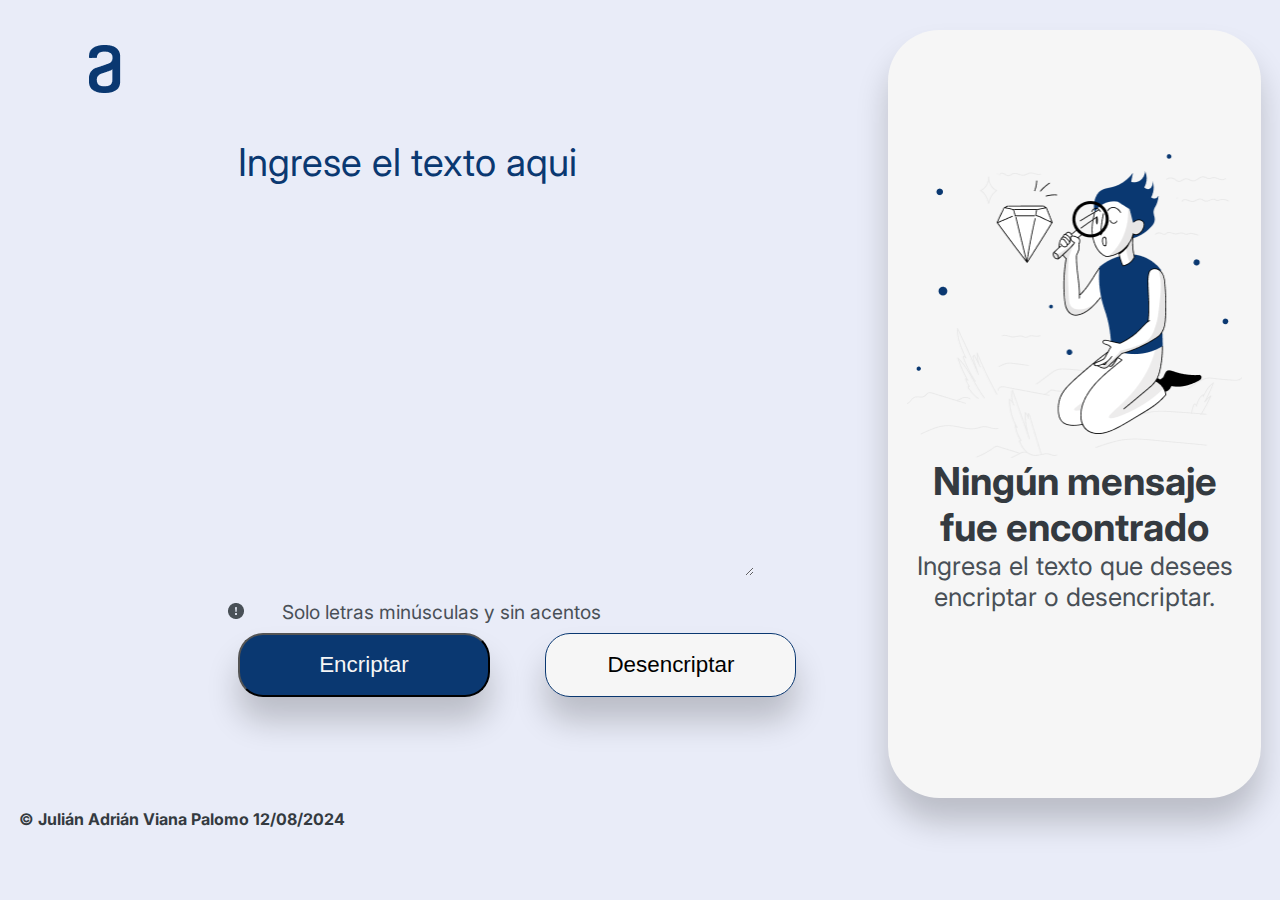
<file: index.html>
<!DOCTYPE html>
<html lang="es/es-mx">
<head>
    <meta charset="UTF-8">
    <meta name="viewport" content="width=device-width, initial-scale=1.0">
    <title>Encriptador CHallenge 1 ALURA-LATAM</title>
    <link rel="stylesheet" href="./style/encriptador.css">
    <link rel="shortcut icon" href="./assest/alura2.jpeg" type="image/x-icon">
    
</head>
<body>
    
    <header>
        <img class="logo_alura" src="./assest/alurafigma.png" alt="logo_alura" >
        <!-- <nav class="header_menu">
            <a class="header_menu_links" href="encriptadorfigma.html">Encriptador Figma</a>
           <a class="header_menu_links" href="encriptador_personalizado.html">Encriptador Death Note</a>
        </nav> -->  
    </header>

    <main class="presentacion">
        <section class="presentacion_contenido">
            <form class="form">
                <textarea class="textarea" id="textarea_in" placeholder="Ingrese el texto aqui" required></textarea>
                <div class="sugerencia">
                    <span> <img src="./assest/advertencia.png"> </span>
                    <p id="condicion">Solo letras minúsculas y sin acentos</p>
                </div>
                <div class="botones">
                    <input class="encriptar" id="encriptar" type="button" value="Encriptar">
                    <input class="desencriptar" id="desencriptar" type="button" value="Desencriptar">
                </div>
            </form>
        </section>
        <section class="mensaje">
            <div class="mensaje_inicial" id="initial">
                <img class="mensaje_inicial_imagen" src="./assest/Muñeco.png" alt="muñeco_de_ilustracion">
                <h2 class="mensaje_inicial_titulo">Ningún mensaje fue encontrado</h2>
                <p class="mensaje_inicial_parrafo">Ingresa el texto que desees encriptar o desencriptar.</p>
            </div>
            <div class="mensaje_final" id="final">
                <textarea class="mensaje_final_encriptado" id="textarea_out" readonly></textarea>
                <input class="copiar" id="copiar" type="button" value="copiar">
            </div>
            
        </section>
    </main>
    <footer class="footer">
        <p class="copyright"> &copy; Julián Adrián Viana Palomo 12/08/2024</p>
    </footer>
    <script src="./JS/logigencriptador.js"></script>
</body>

</html>
</file>
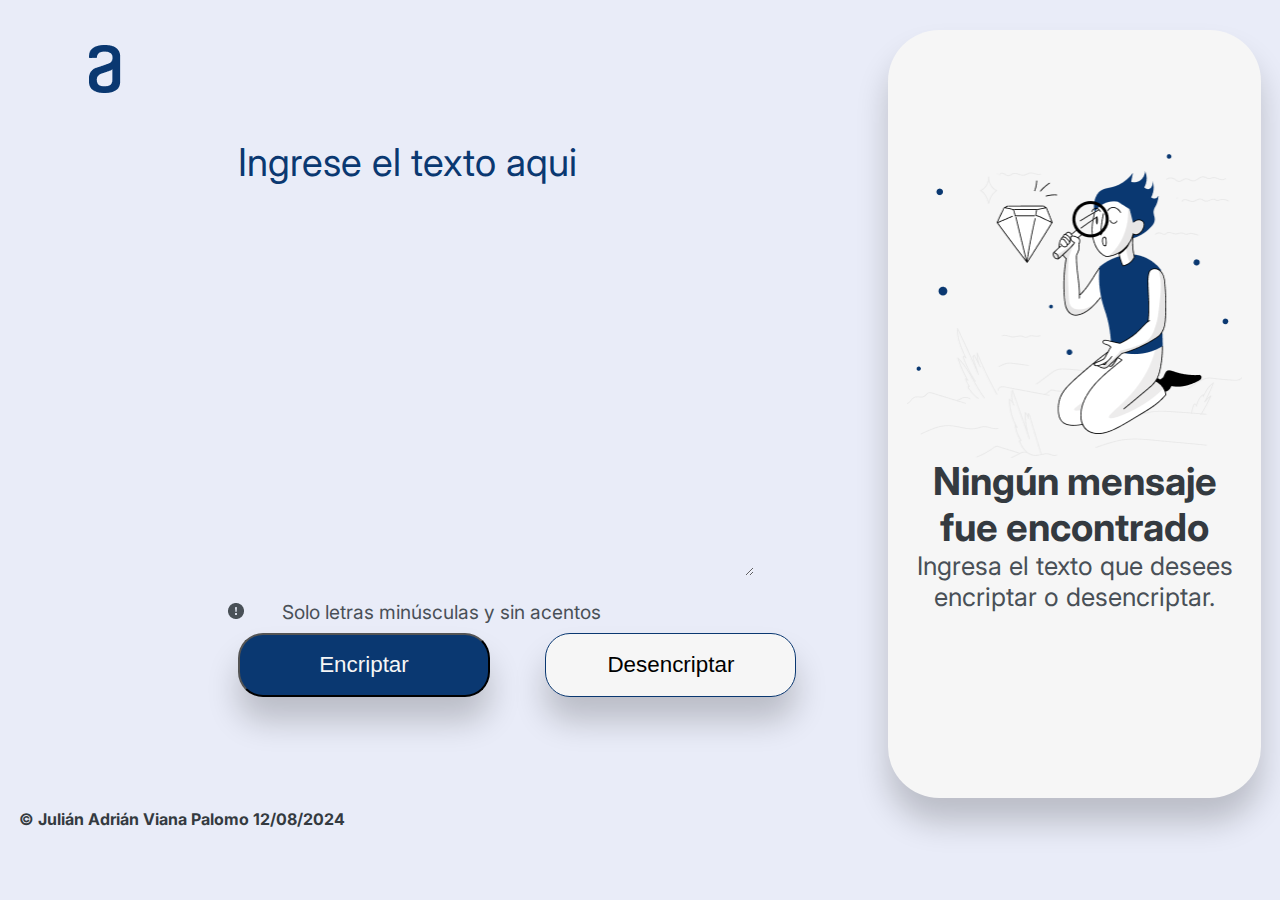
<file: encriptadorfigma.html>
<!DOCTYPE html>
<html lang="es/es-mx">
<head>
    <meta charset="UTF-8">
    <meta name="viewport" content="width=device-width, initial-scale=1.0">
    <title>Encriptador CHallenge 1 ALURA-LATAM</title>
    <link rel="stylesheet" href="./style/encriptador.css">
    <link rel="shortcut icon" href="./assest/alura2.jpeg" type="image/x-icon">
    
</head>
<body>
    
    <header>
        <img class="logo_alura" src="./assest/alurafigma.png" alt="logo_alura" >
        <!-- <nav class="header_menu">
            <a class="header_menu_links" href="encriptadorfigma.html">Encriptador Figma</a>
           <a class="header_menu_links" href="encriptador_personalizado.html">Encriptador Death Note</a>
        </nav> -->  
    </header>

    <main class="presentacion">
        <section class="presentacion_contenido">
            <form class="form">
                <textarea class="textarea" id="textarea_in" placeholder="Ingrese el texto aqui" required></textarea>
                <div class="sugerencia">
                    <span> <img src="./assest/advertencia.png"> </span>
                    <p id="condicion">Solo letras minúsculas y sin acentos</p>
                </div>
                <div class="botones">
                    <input class="encriptar" id="encriptar" type="button" value="Encriptar">
                    <input class="desencriptar" id="desencriptar" type="button" value="Desencriptar">
                </div>
            </form>
        </section>
        <section class="mensaje">
            <div class="mensaje_inicial" id="initial">
                <img class="mensaje_inicial_imagen" src="./assest/Muñeco.png" alt="muñeco_de_ilustracion">
                <h2 class="mensaje_inicial_titulo">Ningún mensaje fue encontrado</h2>
                <p class="mensaje_inicial_parrafo">Ingresa el texto que desees encriptar o desencriptar.</p>
            </div>
            <div class="mensaje_final" id="final">
                <textarea class="mensaje_final_encriptado" id="textarea_out" readonly></textarea>
                <input class="copiar" id="copiar" type="button" value="copiar">
            </div>
            
        </section>
    </main>
    <footer class="footer">
        <p class="copyright"> &copy; Julián Adrián Viana Palomo 12/08/2024</p>
    </footer>
    <script src="./JS/logigencriptador.js"></script>
</body>

</html>
</file>
<file: style/encriptador.css>
@import url('https://fonts.googleapis.com/css2?family=Charis+SIL:ital,wght@0,400;0,700;1,400;1,700&family=Inter:ital,opsz,wght@0,14..32,100..900;1,14..32,100..900&family=Pinyon+Script&display=swap');

/*RESET*/
*{
    padding: 0;
    margin: 0;
    box-sizing: border-box;
}

/*GENERAL*/

:root{
    --color_texto_principal:#000000;
    --color_text_secundario:#f6f6f6;
    --color_principal: #E9ECF8 ;
    --color_secundario: #0A3871;
    --color_tercerario: #495057;
    --color_tercerario2: #343A40;
    --fuente_inter: "Inter", sans-serif;
    --fuente_Charis: "Charis SIL", serif;
    --fuente_Pinyon: "Pinyon Script", cursive;
}
html {
    font-size: 100%;
}
body {
    background-color: var(--color_principal);
    font-family: var(--fuente_inter);
    display: flex;
    flex-direction: column;
    justify-content:space-between;
    padding: 1.5%;
    gap: 10%;
}

.header{
    margin-bottom: 5.6rem;
    position: relative; /* Asegúrate de que el header tenga un position relativo */
    z-index: 1; /* Coloca el header en un nivel inferior para permitir la superposición */
}
/*Parte de la navegacion cancelada
Pagina personalizad no terminada
.header_menu{
    display: flex;
    gap: 10%;
    padding-top: 2.5%;
    padding-left: 15%;

}
.header_menu_links{
    font-family: var(--fuente_inter);
    font-size: 1.5rem;
    font-weight: 600;
    color: var(--color_secundario);
    text-decoration: none;
    border-bottom: 6px solid var(--color_secundario)
}*/
.logo_alura{
    padding: 2% 2% 1% 2%;
    position: absolute;
}

/*Presentacion de la pagina*/
.presentacion{
    display: flex;
    align-items: center;
    justify-content: space-between; 
    position: realtive;
}
.presentacion_contenido{
    width: 50%;
    padding-left: 10%;
    padding-top:8%;
    display: flex;
    flex-direction: column;
    gap: 40px;
}
/*
Parte izquierda para recibir palabras
config. Textarea
config. Advertencia
config. Botnoes encriptar y desencriptar
*/
.form{
    width: 110%;
    margin-left: 15%;
    margin-bottom: 6.4rem;
    padding: 2% 2% 1% 2%;
  
}
/*config. Textarea*/
.textarea{
    position: relative;
    background-color: var(--color_principal);
    caret-color: var(--color_secundario);
    color: var(--color_secundario);
    font-family: var(--fuente_inter);
    font-size: 2.4rem;
    width: 100%;
    height: 28rem;
    padding: 2%;
    border: none;
    margin-bottom: 1.4rem;
}
.textarea::placeholder{
    color: var(--color_secundario);
    font-size: 2.4rem;
    font-family: var(--fuente_inter);
}
.textarea:focus {
    outline: 2px solid var(--color_secundario);
} 


/*config. Advertencia*/

.sugerencia{
    display: flex;
    flex-direction: row;
    align-items: center;
    gap: 2.4rem;
    color: var(--color_tercerario);
    line-height: 1.2rem;
    font-size: 1.2rem;
}
/*config. botones */

.botones{
    display: flex;
    flex-direction: row;
    width: 110%;
    gap: 10%;
    padding: 2% 2% 1% 2%;
    margin: 0 auto;
    border: none;
    justify-content: space-between;
}
.encriptar{
    width: 22rem;
    height: 4rem;
    border-radius: 25px;  
    background-color: var(--color_secundario);
    color: var(--color_text_secundario);
    box-shadow: 0 24px 32px rgba(0, 0, 0, .2);
    font-size: 1.4rem;
}
.desencriptar{
    width: 22rem;
    height: 4rem;
    border-radius: 25px; 
    background-color: var(--color_text_secundario);
    border: 1px solid var(--color_secundario);
    box-shadow: 0 24px 32px rgba(0, 0, 0, .2);
    font-size: 1.4rem;
}


/*
Parte derecha donde deberia ir el texto encriptado
config. mensaje inicla (cuando no hay nada)
config. mensaje final (texto encriptado)
config. boton copiar
*/

.mensaje{
    position: relative; /* Permite que el mensaje se superponga al header */
    z-index: 2; /* Asegura que el mensaje esté en un nivel superior al header */
    background-color: var(--color_text_secundario);
    border-radius: 3.2rem;
    height: 130%;
    width: 30%;
    padding: 10% 0% 15% 0%;
    box-shadow: 0 24px 32px rgba(0, 0, 0, .2);
    box-sizing: border-box;
    text-align: center;
    font-family: var(--fuente_inter);
}
/*config. mensaje inicla (cuando no hay nada)*/

.mensaje_inicial{
    width: 100%;
    display: flex;
    flex-direction: column;
    padding: 0% 5% 0% 5%;
    /*agregar luego el tamaño de los pixeles de la imagen*/
    
}
.mensaje_inicial_titulo{
    color: var(--color_tercerario2);
    font-size: 2.4rem;
}
.mensaje_inicial_parrafo{
    color: var(--color_tercerario);
    font-size: 1.6rem;
}

/*config. mensaje final (texto encriptado)*/

.mensaje_final{
    display: none;
    flex-direction: column;
    font-family: var(--fuente_inter);
    padding: 0% 5% 0% 5%;
}
.mensaje_final_encriptado{
    position: relative;
    box-sizing: border-box;
    background-color: transparent;
    color: var(--color_texto_principal);
    font-size: 2.4rem;
    width: 100%;
    height: 28rem;
    border: none;
    margin-bottom: 1.4rem;
    resize: none;
}

/*boton copiar*/

.copiar{
    width: 100%;
    height: 4rem;
    border-radius: 25px; 
    background-color: transparent;
    border: 1px solid var(--color_secundario);
    font-size: 1.4rem;
    box-shadow: 0 24px 32px rgba(0, 0, 0, .2);
}

.footer{
    font-size: 1rem;
    font-weight: bold;
    color: var(--color_tercerario2);
}

/* PARA TABLET*/
@media (max-width: 768px) and (min-width: 1024px){ 
    .header{
        display: flex;
        flex-direction: column;
        justify-content: space-between;
    }
    .header_menu{
        padding-left: 15%;
    }
    .header_menu_links{
        font-size: 2rem;
        text-align: center;
        height: 15%;
    }
    .presentacion {
        flex-direction: column;
        align-items: center;
    }

    .presentacion_contenido {
        width: 90%; /* Ajusta el ancho para que se acomode mejor en pantallas más pequeñas */
        padding-left: 0;
        padding-top: 30%;
    }

    .form {
        width: 100%; 
        margin-left: 0;
        margin-bottom: 4rem;
    }

    .textarea {
        font-size: 2rem; 
        height: 20%rem;
    }

    .sugerencia{
        height: auto;
    }
    .botones {
        width: 100%;
        height: 65%;
        padding: 2% 0% 1% 0%;
        gap: 2%;
    }

    .encriptar, .desencriptar {
        width: 100%;
        height: 4rem;
        font-size: 1rem;
    }

    .mensaje {
        width: 100%;
        padding: 5%;
    }

    .mensaje_inicial_imagen{
        display: none;
    }
    
    .mensaje_inicial_titulo{
        font-size: 1.5rem;
    }
    
    .mensaje_inicial_parrafo{
        font-size: 1rem;
    }
    .mensaje_final_encriptado {
        font-size: 2rem;
        padding-top: 5%;
        height: 15rem;
    }
}


/* PARA CELULAR */
@media (max-width: 768px){
    .header{
        display: flex;
        flex-direction: row;
        justify-content: space-between;
        gap: 20%;
    }
    .header_menu{
        gap: 5%;
        padding-left: 25%;
        font-size: 2rem;
       
    }
    .header_menu_links{
        font-size: 1rem;
        text-align: center;
    }
    .presentacion {
        flex-direction: column;
        align-items: center;
        height: auto;
    }

    .presentacion_contenido {
        width: 90%; /* Ajusta el ancho para que se acomode mejor en pantallas más pequeñas */
        padding-left: 0;
        padding-top: 30%;
    }

    .form {
        width: 100%; 
        margin-left: 0;
        margin-bottom: 4rem;
    }

    .textarea {
        font-size: 2rem; 
        height: 20%rem;
    }

    .sugerencia{
        height: auto;
    }
    .botones {
        width: 100%;
        height: 65%;
        flex-direction: column;
        justify-content: space-between;
        gap: 2rem;
    }

    .encriptar, .desencriptar {
        width: 100%;
        height: 4rem;
        font-size: 1rem;
    }

    .mensaje {
        width: 100%;
        height: auto;
        padding: 5%;
    }

    .mensaje_inicial_imagen{
        display: none;
    }
    
    .mensaje_inicial_titulo{
        font-size: 1.5rem;
    }
    
    .mensaje_inicial_parrafo{
        font-size: 1rem;
    }
    .mensaje_final_encriptado {
        font-size: 2rem;
        padding-top: 5%;
        height: 15rem;
    }
}
</file>
